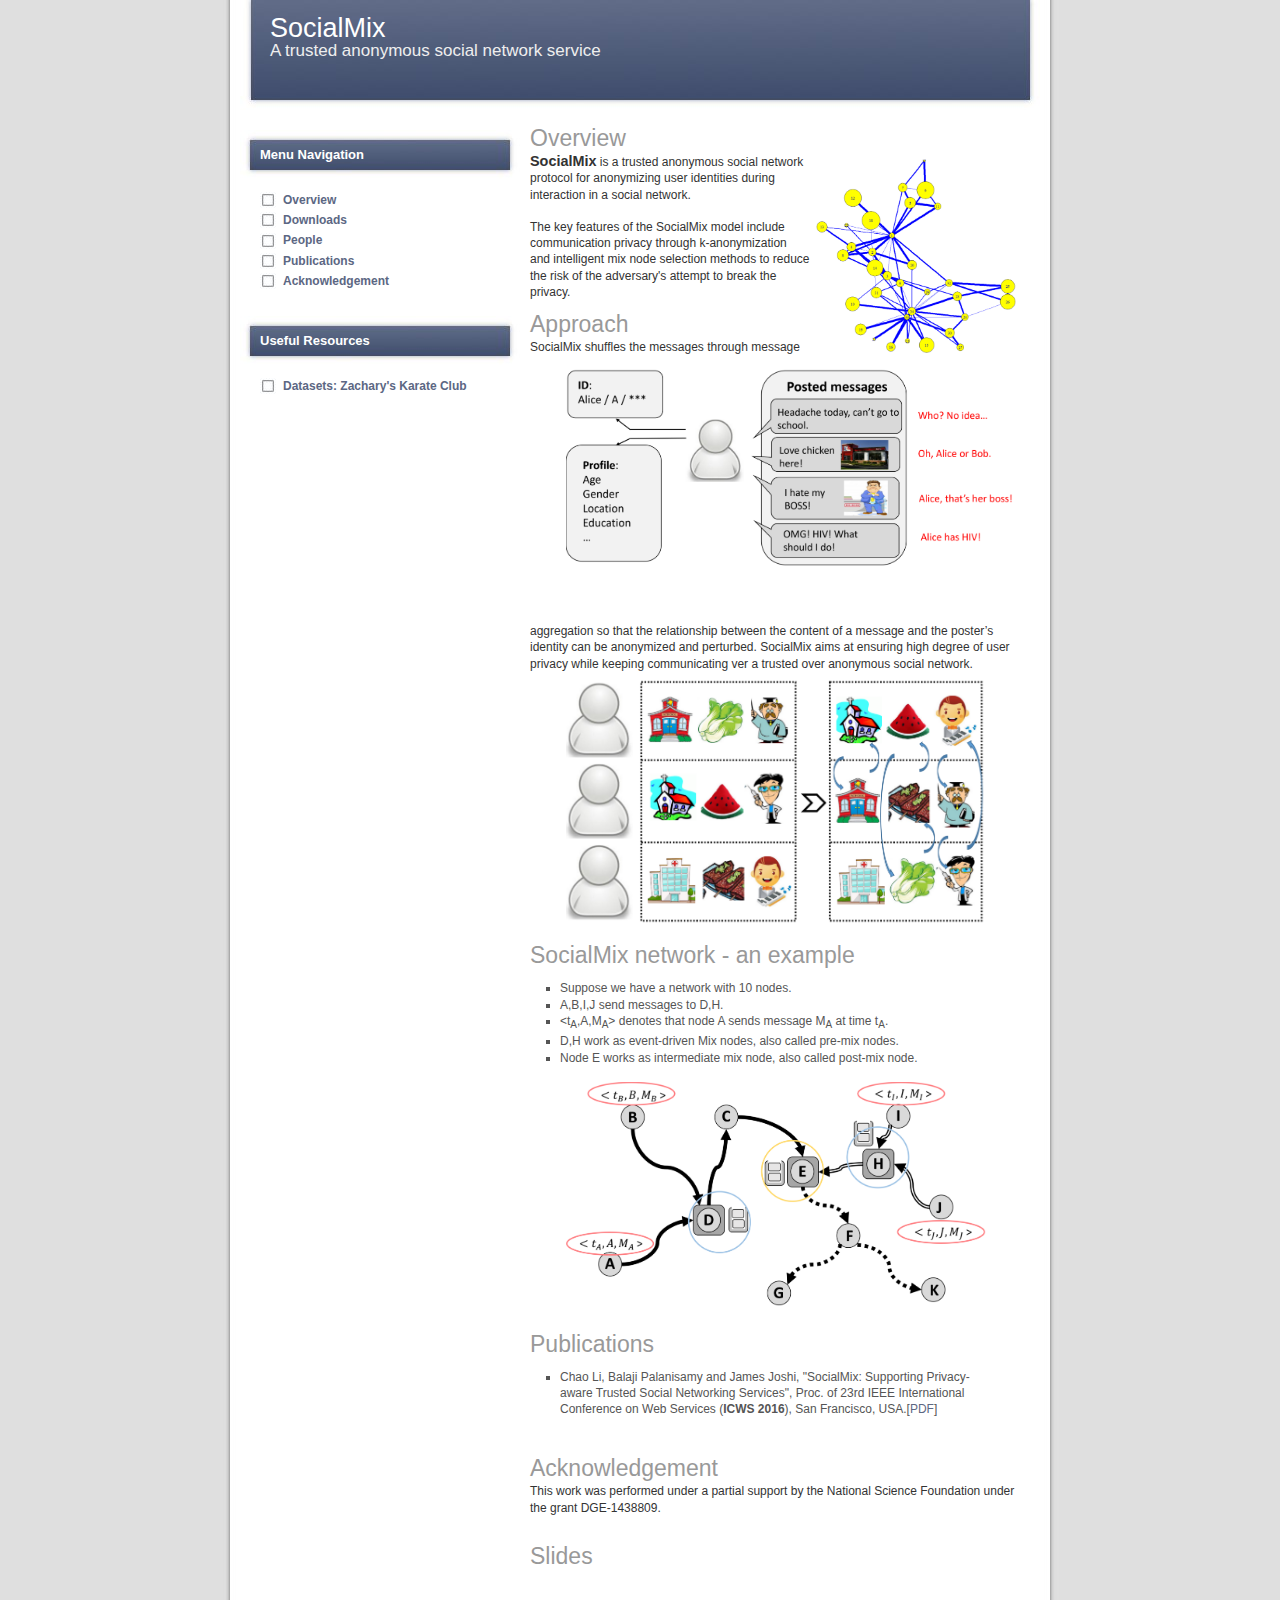
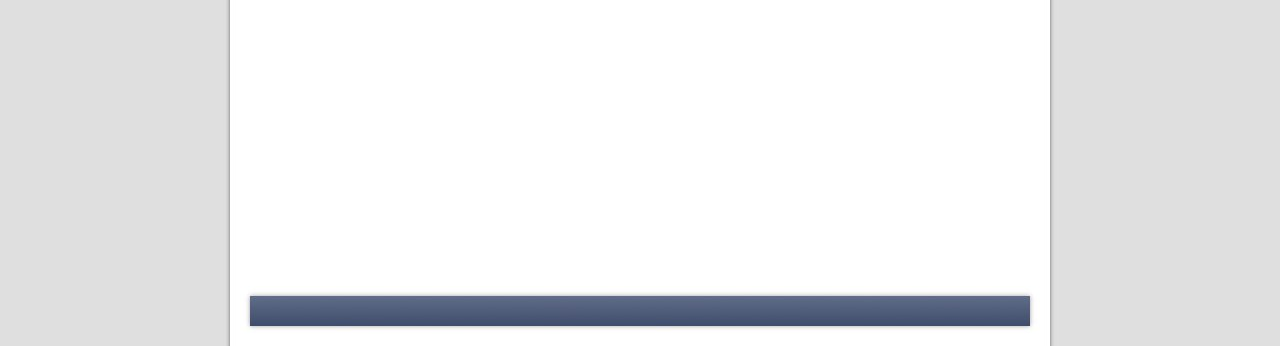
<file: index.html>
<!DOCTYPE html PUBLIC "-//W3C//DTD XHTML 1.0 Strict//EN" "http://www.w3.org/TR/xhtml1/DTD/xhtml1-strict.dtd">
<html xmlns="http://www.w3.org/1999/xhtml">
<head>
	<title>Free xhtml template - minimalistic-design.com</title>	
	<meta http-equiv="Content-Type" content="text/html; charset=UTF-8" />
	<link rel="stylesheet" type="text/css" href="style.css" media="screen" />
</head>
<body>

	<div id="page">

		<div id="header">
		<h1><a href="#">SocialMix</a></h1>
			<h2>  A trusted anonymous social network service</h2>
		</div>

		<div id="wrapper">

			<div id="content">

				<h2>Overview</h2>
				<div id="index_image">
					<img width="200px" src="figures/index_figure_200.jpg" alt="index_image" />
				</div>
				<b><big>SocialMix</big></b> is a trusted anonymous social network protocol for anonymizing user
				identities during interaction in a social network.
				<br /><br />
				The key features of the SocialMix model include communication 
				privacy through k-anonymization and intelligent mix node
				selection methods to reduce the risk of the adversary's attempt to break the privacy.</li>

				</ul> 
				<br /><br />
				
			       
				<p>
				<div id="motivation1">
					<img width="450px" src="figures/motivation1.jpg" alt="motivation1" />
				</div>
				</p>

				<h2>Approach</h2> SocialMix shuffles the messages through message aggregation so that the relationship 
					between the content of a message and the poster’s identity can be anonymized
					and perturbed. SocialMix aims at ensuring high degree of user privacy while keeping communicating 
					ver a trusted over anonymous social network.

				
				<div id="motivation2">
					<img width="420px" src="figures/motivation2.jpg" alt="motivation2" />
				</div>
				
				<br /><br />
				<br /><br />
				<br /><br />
				<br /><br />
				<br /><br />
				<br /><br />
				<br /><br />
				<br /><br />
				<br /><br />

				
				<h2>SocialMix network - an example</h2> 
				<p>
					<ul>
						<li>Suppose we have a network with 10 nodes.</li>
						<li>A,B,I,J send messages to D,H.</li>
						<li>&lt;t<sub>A</sub>,A,M<sub>A</sub>&gt; denotes that node A sends message M<sub>A</sub> at time t<sub>A</sub>.</li>
						<li>D,H work as event-driven Mix nodes, also called pre-mix nodes.</li>
						<li>Node E works as intermediate mix node, also called post-mix node.</li>
					</ul>
				</p>
				<div id="network">
					<img width="420px" src="figures/network.jpg" alt="network" />
				</div>
				

				<h2 id="publications">Publications</h2> 
				<ul>
					<li>Chao Li, Balaji Palanisamy and James Joshi, "SocialMix: Supporting Privacy-aware Trusted Social Networking Services", Proc. of 23rd IEEE International Conference on Web Services (<b>ICWS 2016</b>), San Francisco, USA.[<a href="http://www.sis.pitt.edu/bpalan/papers/ICWS2016.pdf">PDF</a>]</li>
				</ul>

				<br /><br />
				<h2 id="acknowledgement">Acknowledgement</h2> 
				<div>This work was performed under a partial support by the National Science Foundation under the grant DGE-1438809.</div>

				<br /><br />
				<h2 id="slides">Slides</h2> 
				<iframe src='https://onedrive.live.com/embed?cid=A737BC6B61F2678C&resid=A737BC6B61F2678C%21132499&authkey=AKhXlYB3Jflx61o&em=2&wdAr=1.7777777777777777' width='490px' height='300px' frameborder='0'>This is an embedded <a target='_blank' href='https://office.com'>Microsoft Office</a> presentation, powered by <a target='_blank' href='https://office.com/webapps'>Office Online</a>.</iframe>
				

			</div>

			<div id="sidebar"> 

				<h2>Menu Navigation</h2>

				<ul>
					<li><a href="index.html">Overview</a></li> 
					<li><a href="downloads.html">Downloads</a></li> 
					<li><a href="people.html">People</a></li> 
					<li><a href="index.html#publications">Publications</a></li>
					<li><a href="index.html#acknowledgement">Acknowledgement</a></li>
				</ul>

				<h2>Useful Resources</h2>

				<ul>
					<li><a href="https://networkdata.ics.uci.edu/data.php?id=105">Datasets: Zachary's Karate Club</a></li>  
				</ul>

			</div>

			<div style="clear: both;"> </div>

		</div>

		<div id="footer">
			<p>
			
			</p>
		</div>

	</div>


</body>

</html>
</file>
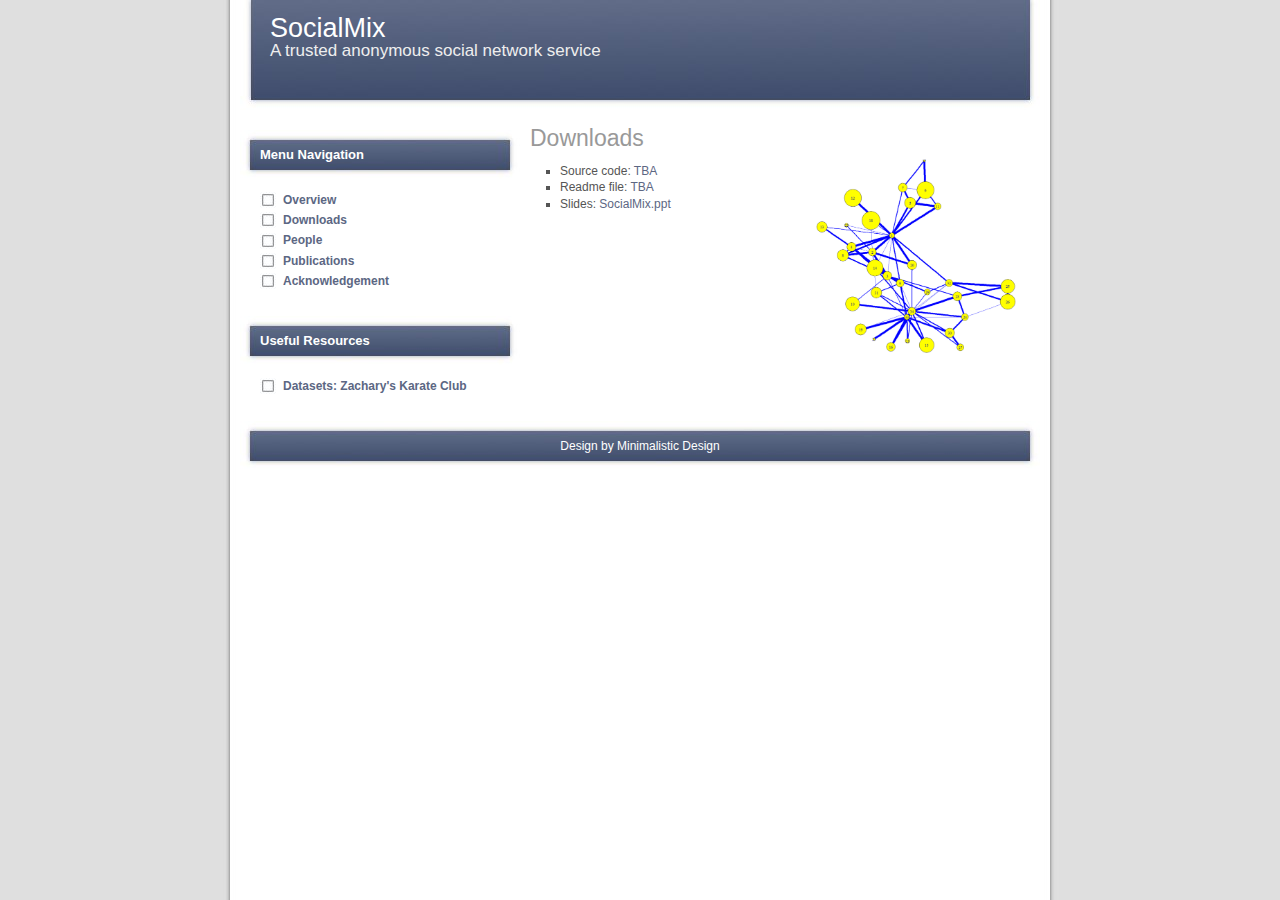
<file: downloads.html>
<!DOCTYPE html PUBLIC "-//W3C//DTD XHTML 1.0 Strict//EN" "http://www.w3.org/TR/xhtml1/DTD/xhtml1-strict.dtd">
<html xmlns="http://www.w3.org/1999/xhtml">
<head>
	<title>Free xhtml template - minimalistic-design.com</title>	
	<meta http-equiv="Content-Type" content="text/html; charset=UTF-8" />
	<link rel="stylesheet" type="text/css" href="style.css" media="screen" />
</head>
<body>

	<div id="page">

		<div id="header">
		<h1><a href="#">SocialMix</a></h1>
			<h2>  A trusted anonymous social network service</h2>
		</div>


		<div id="wrapper">

			<div id="content">

				<h2>Downloads</h2>
				<div id="index_image">
					<img width="200px" src="figures/index_figure_200.jpg" alt="index_image" />
				</div>
				<ul>
					<li>Source code: <a href="#">TBA</a></li>
					<li>Readme file: <a href="#">TBA</a></li>
					<li>Slides: <a href="downloads/SocialMix.ppt">SocialMix.ppt</a></li>
				</ul>
				

			</div>

			<div id="sidebar"> 

				<h2>Menu Navigation</h2>

				<ul>
					<li><a href="index.html">Overview</a></li> 
					<li><a href="downloads.html">Downloads</a></li> 
					<li><a href="people.html">People</a></li> 
					<li><a href="index.html#publications">Publications</a></li>
					<li><a href="index.html#acknowledgement">Acknowledgement</a></li>
				</ul>

				<h2>Useful Resources</h2>

				<ul>
					<li><a href="https://networkdata.ics.uci.edu/data.php?id=105">Datasets: Zachary's Karate Club</a></li>  
				</ul>

			</div>

			<div style="clear: both;"> </div>

		</div>

		<div id="footer">
			<p>
				Design by <a href="http://www.minimalistic-design.com">Minimalistic Design</a>
			</p>
		</div>

	</div>


</body>

</html>
</file>
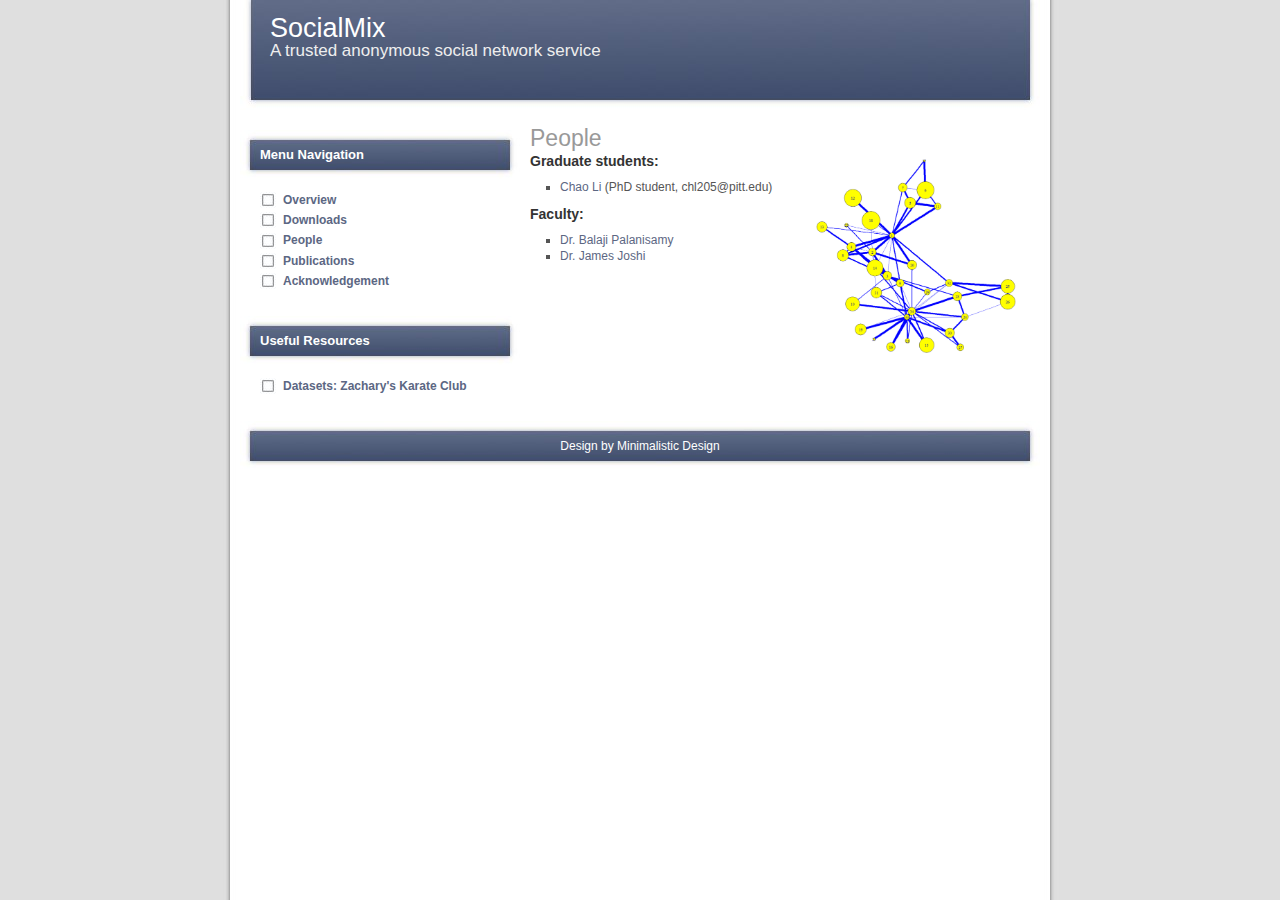
<file: people.html>
<!DOCTYPE html PUBLIC "-//W3C//DTD XHTML 1.0 Strict//EN" "http://www.w3.org/TR/xhtml1/DTD/xhtml1-strict.dtd">
<html xmlns="http://www.w3.org/1999/xhtml">
<head>
	<title>Free xhtml template - minimalistic-design.com</title>	
	<meta http-equiv="Content-Type" content="text/html; charset=UTF-8" />
	<link rel="stylesheet" type="text/css" href="style.css" media="screen" />
</head>
<body>

	<div id="page">

		<div id="header">
		<h1><a href="#">SocialMix</a></h1>
			<h2>  A trusted anonymous social network service</h2>
		</div>


		<div id="wrapper">

			<div id="content">

				<h2>People</h2>
				<div id="index_image">
					<img width="200px" src="figures/index_figure_200.jpg" alt="index_image" />
				</div>
				<h3>Graduate students:</h3>
				<ul>
					<li><a href="http://www.lichao.work/">Chao Li</a> (PhD student, chl205@pitt.edu)</li>
				</ul>

				<h3>Faculty:</h3>
				<ul>
					<li><a href="http://www.sis.pitt.edu/bpalan/">Dr. Balaji Palanisamy</a></li>
					<li><a href="https://www.sis.pitt.edu/jjoshi/">Dr. James Joshi</a></li>
				</ul>

			</div>

			<div id="sidebar"> 

				<h2>Menu Navigation</h2>

				<ul>
					<li><a href="index.html">Overview</a></li> 
					<li><a href="downloads.html">Downloads</a></li> 
					<li><a href="people.html">People</a></li> 
					<li><a href="index.html#publications">Publications</a></li>
					<li><a href="index.html#acknowledgement">Acknowledgement</a></li>
				</ul>

				<h2>Useful Resources</h2>

				<ul>
					<li><a href="https://networkdata.ics.uci.edu/data.php?id=105">Datasets: Zachary's Karate Club</a></li>  
				</ul>

			</div>

			<div style="clear: both;"> </div>

		</div>

		<div id="footer">
			<p>
				Design by <a href="http://www.minimalistic-design.com">Minimalistic Design</a>
			</p>
		</div>

	</div>


</body>

</html>
</file>
<file: style.css>
*{margin:0; padding:0;}

body {
    font-family: Verdana, Arial, "Trebuchet MS", Sans-Serif, Georgia, Courier, "Times New Roman", Serif;
    font-size: 12px; 
    background: #dfdfdf url(images/bg.jpg) repeat-y top center;
    color: #333; 
    margin:0; 
    padding:0;
    line-height: 135%;
}

a { color: #5C6783; text-decoration: none; }
a:hover { text-decoration: none; color : #880000; }

img{ border: none; padding: 6px; } 
img a{border:none;} 

ul { list-style-type: none; }

#page {
    width: 800px;
    margin: 0 auto;
}

#header { 
    background: url(images/header.jpg) no-repeat;
    height: 110px;
}
#header h1 {
    font-size: 27px;
    font-weight: 100;
    padding: 20px 0 0 30px;
}
#header h1 a {
    color: #fff;
}
#header h1 a:hover {
    color: #BFD5FF;
}
#header h2 {
    color: #eee;
    font-size: 17px;
    font-weight: 100;
    padding: 7px 0 0 30px;
}

#index_image {
    float: right; 
    padding: 0 10px 10px 0;
    height: 200px;
    width: 200px;
}

#threat {
    float: right; 
    padding: 0 10px 10px 0;
    height: 200px;
    width: 200px;
}

#location_privacy {
    float: right; 
    padding: 0 10px 10px 0;
    height: 100px;
    width: 200px;
}

#location_anonymization {
    float: left; 
    padding: 0 10px 10px 0;
    height: 150px;
    width: 300px;
}

#existing {
    float: right; 
    padding: 0 10px 10px 0;
    height: 150px;
    width: 300px;
}

#forward_collision {
    float: left; 
    padding: 0 10px 10px 0;
    height: 150px;
    width: 220px;
}

#backward_collision {
    float: right; 
    padding: 0 10px 10px 0;
    height: 150px;
    width: 220px;
}

#varying_sen1 {
    float: left; 
    padding: 0 10px 10px 0;
    height: 178px;
    width: 220px;
}

#varying_sen2 {
    float: right; 
    padding: 0 10px 10px 0;
    height: 178px;
    width: 220px;
}

#algorithm {
    float: left; 
    padding: 0 10px 10px 0;
    height: 250px;
    width: 450px;
}

#algorithm1 {
    float: left; 
    padding: 0 10px 20px 0;
    height: 100px;
    width: 500px;
}

#algorithm2 {
    float: left; 
    padding: 0 10px 10px 0;
    height: 100px;
    width: 450px;
}

#motivation1 {
    float: right; 
    padding: 0 10px 10px 0;
    height: 250px;
    width: 450px;
}

#motivation2 {
    float: right; 
    padding: 0 10px 10px 0;
    height: 250px;
    width: 450px;
}

#network {
    float: right; 
    padding: 0 10px 10px 0;
    height: 250px;
    width: 450px;
}

#framework {
    float: right; 
    padding: 0 20px 0px 0;
    height: 250px;
    width: 450px;
}



#wrapper {
    padding: 0 20px 0 0;

}

#content {
    float: right;
    width: 490px;
    padding-top: 20px;
    padding-bottom: 10px;
    text-align: left;
}

#sidebar {
    float: left;
    width: 280px;
    padding-bottom: 20px;
}

#footer {
    margin: 0 auto 10px auto;
    background: #fff url(images/footer.jpg) no-repeat;
    height: 50px;
    line-height: 50px;
    font-weight: 100;
    font-size: 12px;
    text-align: center;
    color #fff;	
}
#footer p { color: #fff; }
#footer a { color: #fff; text-decoration: none; }
#footer a:hover { text-decoration: underline; }

#content h2 {
    font-weight: 100;
    font-size: 23px;
    margin: 0 0 4px; padding: 0 0 3px; 
    color: #999;
}

#content ul {
    color: #555555;
    padding: 10px 30px;
}
#content ul li {
    list-style-type: square;
}

#sidebar img { padding: 0; margin: 0; }
#sidebar ul {
    list-style-type: none; 
}

#sidebar h2 {
    background: #FBD499 url(images/sidebarh2.jpg) no-repeat;
    height: 50px;
    line-height: 50px;
    font-weight: 600;
    font-size: 13px;
    margin: 20px 0 0 0; padding: 0 0 0 20px; 
    color: #fff;
}

#sidebar ul {
    padding: 10px 0 5px 20px;
}

#sidebar ul li {
    background: url(images/bullet.jpg) no-repeat center left;
    padding: 2px 0 2px 23px;
}
#sidebar ul li a { font-size: 12px; font-weight: 600; }
</file>
